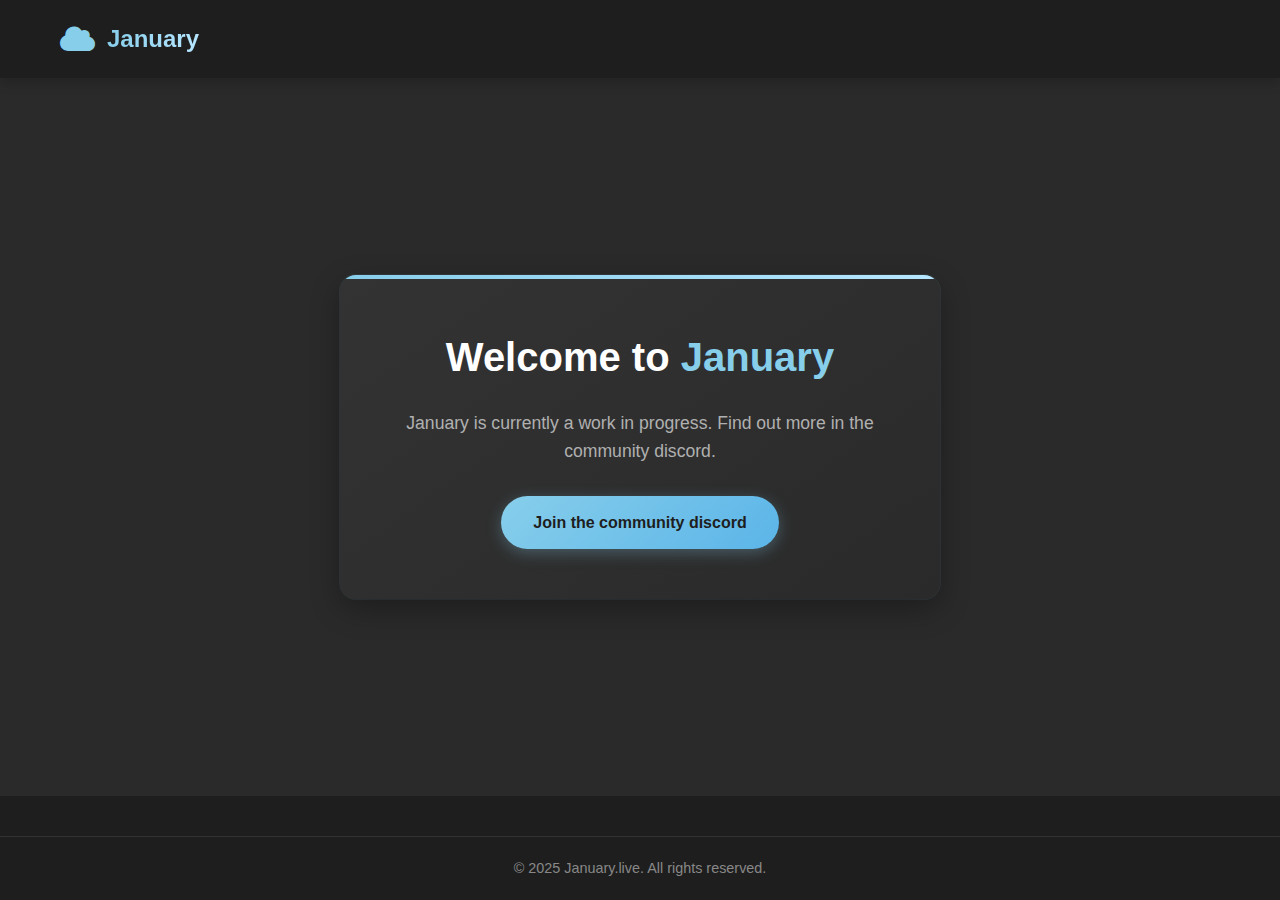
<file: index.html>
<!DOCTYPE html>
<html lang="en">
<head>
    <meta charset="UTF-8">
    <meta name="viewport" content="width=device-width, initial-scale=1.0">
    <title>January</title>
    <link rel="stylesheet" href="https://cdnjs.cloudflare.com/ajax/libs/font-awesome/6.4.0/css/all.min.css">
    <style>
        * {
            margin: 0;
            padding: 0;
            box-sizing: border-box;
            font-family: 'Segoe UI', Tahoma, Geneva, Verdana, sans-serif;
        }

        body {
            background-color: #2a2a2a;
            color: #e0e0e0;
            line-height: 1.6;
            min-height: 100vh;
            display: flex;
            flex-direction: column;
        }

        .container {
            max-width: 1200px;
            margin: 0 auto;
            padding: 0 20px;
        }

        /* Header Styles */
        header {
            background-color: #1e1e1e;
            padding: 20px 0;
            box-shadow: 0 4px 12px rgba(0, 0, 0, 0.2);
            position: sticky;
            top: 0;
            z-index: 100;
        }

        .header-content {
            display: flex;
            justify-content: space-between;
            align-items: center;
        }

        .logo {
            display: flex;
            align-items: center;
            gap: 12px;
        }

        .logo-icon {
            color: #87ceeb;
            font-size: 28px;
        }

        .logo-text {
            font-size: 24px;
            font-weight: 700;
            background: linear-gradient(90deg, #87ceeb, #b6e6ff);
            -webkit-background-clip: text;
            -webkit-text-fill-color: transparent;
        }

        nav ul {
            display: flex;
            list-style: none;
            gap: 30px;
        }

        nav a {
            color: #e0e0e0;
            text-decoration: none;
            font-weight: 500;
            transition: color 0.3s;
            position: relative;
        }

        nav a:hover {
            color: #87ceeb;
        }

        nav a::after {
            content: '';
            position: absolute;
            bottom: -5px;
            left: 0;
            width: 0;
            height: 2px;
            background-color: #87ceeb;
            transition: width 0.3s;
        }

        nav a:hover::after {
            width: 100%;
        }

        /* Main Content */
        .main-content {
            flex: 1;
            display: flex;
            justify-content: center;
            align-items: center;
            padding: 60px 20px;
        }

        .info-box {
            background: linear-gradient(145deg, #333333, #2a2a2a);
            padding: 50px;
            border-radius: 16px;
            box-shadow: 0 10px 30px rgba(0, 0, 0, 0.3), 
                        0 0 0 1px rgba(135, 206, 235, 0.1);
            text-align: center;
            max-width: 600px;
            width: 100%;
            position: relative;
            overflow: hidden;
        }

        .info-box::before {
            content: '';
            position: absolute;
            top: 0;
            left: 0;
            width: 100%;
            height: 4px;
            background: linear-gradient(90deg, #87ceeb, #b6e6ff);
        }

        .info-box h1 {
            color: #ffffff;
            margin-bottom: 20px;
            font-size: 2.5rem;
            font-weight: 700;
        }

        .info-box .accent {
            color: #87ceeb;
        }

        .info-box p {
            color: #b0b0b0;
            margin-bottom: 30px;
            font-size: 1.1rem;
        }

        .features {
            display: flex;
            justify-content: space-around;
            margin: 30px 0;
        }

        .feature {
            text-align: center;
            padding: 15px;
        }

        .feature i {
            font-size: 2rem;
            color: #87ceeb;
            margin-bottom: 10px;
        }

        .feature h3 {
            color: #ffffff;
            margin-bottom: 8px;
            font-size: 1.2rem;
        }

        .feature p {
            font-size: 0.9rem;
            margin-bottom: 0;
        }

        .btn {
            display: inline-block;
            background: linear-gradient(135deg, #87ceeb, #5bb5e8);
            color: #1e1e1e;
            padding: 14px 32px;
            text-decoration: none;
            border-radius: 50px;
            font-weight: 600;
            transition: all 0.3s ease;
            box-shadow: 0 4px 15px rgba(135, 206, 235, 0.3);
            border: none;
            cursor: pointer;
            font-size: 1rem;
        }

        .btn:hover {
            transform: translateY(-3px);
            box-shadow: 0 6px 20px rgba(135, 206, 235, 0.5);
        }

        .btn-outline {
            background: transparent;
            color: #87ceeb;
            border: 2px solid #87ceeb;
            margin-left: 15px;
        }

        .btn-outline:hover {
            background: rgba(135, 206, 235, 0.1);
        }

        /* Footer */
        footer {
            background-color: #1e1e1e;
            padding: 40px 0 20px;
            margin-top: auto;
        }

        .footer-content {
            display: flex;
            flex-wrap: wrap;
            justify-content: space-between;
            gap: 40px;
            margin-bottom: 30px;
        }

        .footer-column {
            flex: 1;
            min-width: 200px;
        }

        .footer-column h3 {
            color: #87ceeb;
            margin-bottom: 20px;
            font-size: 1.3rem;
            position: relative;
            padding-bottom: 10px;
        }

        .footer-column h3::after {
            content: '';
            position: absolute;
            bottom: 0;
            left: 0;
            width: 40px;
            height: 2px;
            background-color: #87ceeb;
        }

        .footer-column p {
            color: #b0b0b0;
            margin-bottom: 15px;
        }

        .footer-links {
            list-style: none;
        }

        .footer-links li {
            margin-bottom: 12px;
        }

        .footer-links a {
            color: #b0b0b0;
            text-decoration: none;
            transition: color 0.3s;
            display: flex;
            align-items: center;
            gap: 8px;
        }

        .footer-links a:hover {
            color: #87ceeb;
        }

        .footer-links i {
            font-size: 0.9rem;
            color: #87ceeb;
        }

        .social-links {
            display: flex;
            gap: 15px;
            margin-top: 20px;
        }

        .social-links a {
            display: flex;
            align-items: center;
            justify-content: center;
            width: 36px;
            height: 36px;
            background-color: #2a2a2a;
            border-radius: 50%;
            color: #87ceeb;
            text-decoration: none;
            transition: all 0.3s;
        }

        .social-links a:hover {
            background-color: #87ceeb;
            color: #1e1e1e;
            transform: translateY(-3px);
        }

        .copyright {
            text-align: center;
            padding-top: 20px;
            border-top: 1px solid #333;
            color: #888;
            font-size: 0.9rem;
        }

        /* Responsive Design */
        @media (max-width: 768px) {
            .header-content {
                flex-direction: column;
                gap: 15px;
            }
            
            nav ul {
                gap: 15px;
            }
            
            .info-box {
                padding: 30px 20px;
            }
            
            .info-box h1 {
                font-size: 2rem;
            }
            
            .features {
                flex-direction: column;
                gap: 20px;
            }
            
            .footer-content {
                flex-direction: column;
                gap: 30px;
            }
            
            .btn-container {
                display: flex;
                flex-direction: column;
                gap: 15px;
            }
            
            .btn-outline {
                margin-left: 0;
            }
        }
    </style>
</head>
<body>
    <header>
        <div class="container">
            <div class="header-content">
                <div class="logo">
                    <i class="fas fa-cloud logo-icon"></i>
                    <div class="logo-text">January</div>
                </div>
                <nav>
                    <ul>
                     <!--<li><a href="#">Home</a></li> -->
                   <!-- <li><a href="#">Services</a></li>
                        <li><a href="#">Portfolio</a></li> 
                        <li><a href="#">About</a></li>
                        <li><a href="#">Contact</a></li> -->
                    </ul>
                </nav>
            </div>
        </div>
    </header>

    <main class="main-content">
        <div class="container">
            <div class="info-box">
                <h1>Welcome to <span class="accent">January</span></h1>
                <p>January is currently a work in progress. Find out more in the community discord.</p>
                
                <!--<div class="features">
                    <div class="feature">
                        <i class="fas fa-palette"></i>
                        <h3>Modern Design</h3>
                        <p>Clean and contemporary aesthetics</p>
                    </div>
                    <div class="feature">
                        <i class="fas fa-mobile-alt"></i>
                        <h3>Responsive</h3>
                        <p>Perfect on all devices</p>
                    </div>
                    <div class="feature">
                        <i class="fas fa-bolt"></i>
                        <h3>Fast</h3>
                        <p>Optimized for performance</p>
                    </div>
                </div> -->
            
                <div class="btn-container">
                    <a href="https://discord.gg/HCsmkKHcay" class="btn">Join the community discord</a>
                   <!-- <a href="#" class="btn btn-outline">Learn More</a> -->
                </div>
            </div>
        </div>
    </main>

    <footer>
            
            <div class="copyright">
                <p>&copy; 2025 January.live. All rights reserved.</p>
            </div>
        </div>
    </footer>
</body>
</html>
</file>
